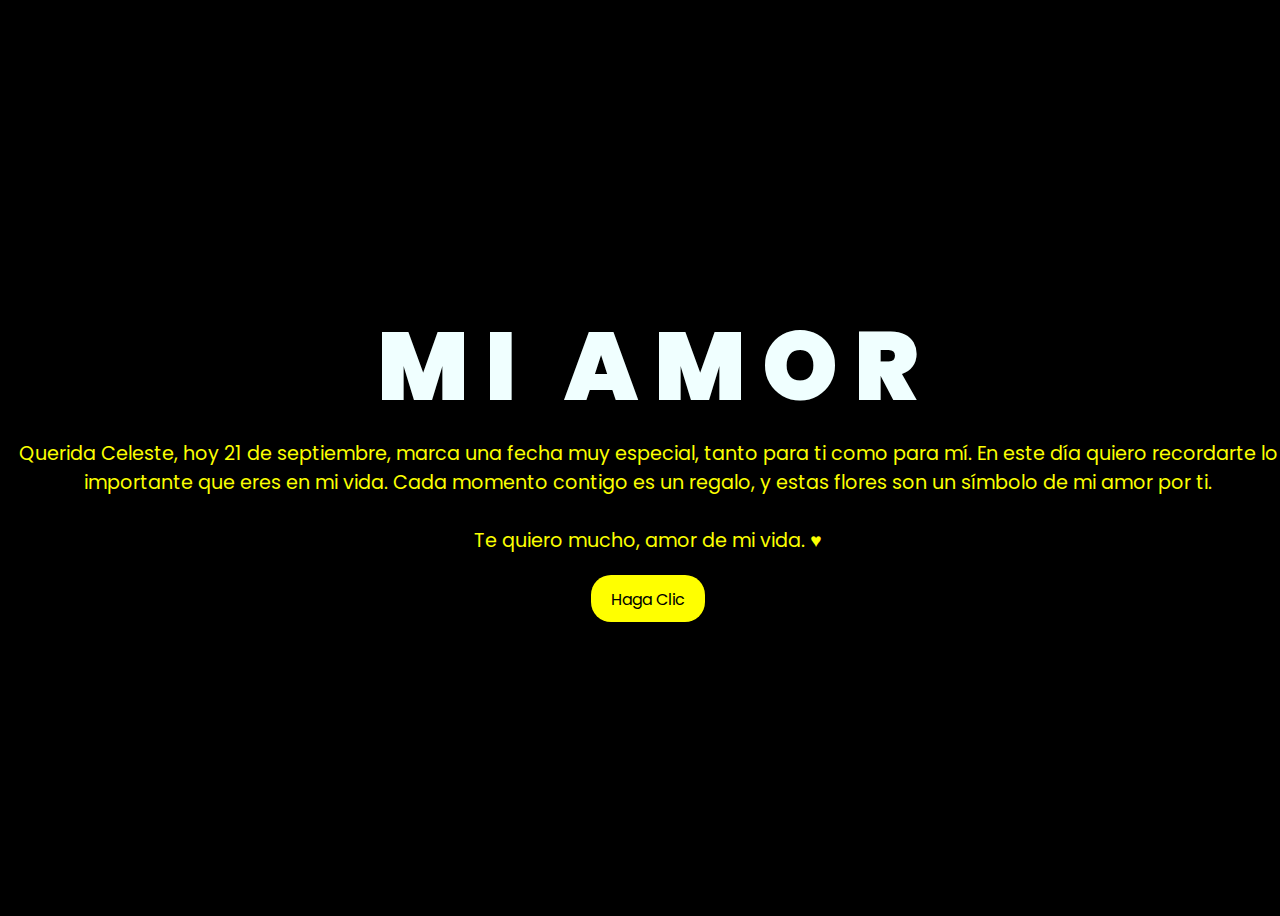
<file: index.html>
<!DOCTYPE html>
<html lang="en">
<head>
    <meta charset="UTF-8">
    <meta http-equiv="X-UA-Compatible" content="IE=edge">
    <meta name="viewport" content="width=device-width, initial-scale=1.0">
    <link rel="stylesheet" href="css/style.css">
    <link rel="icon" href="img/flowers.png" type="image/x-icon">
    <title>FLORES</title>
</head>
<body>
    <div class="greetings">

        <span>M</span>
        <span>I</span>
        &nbsp;
        <span>A</span>
        <span>M</span>
        <span>O</span>
        <span>R</span>
    </div>
    <div class="greetings">
        <span></span>
        <span></span>
        <span></span>
        <span></span>
        <span></span>
        <span></span>
    </div>
    <div class="description">
        <span>Querida Celeste, hoy 21 de septiembre, marca una fecha muy especial, tanto para ti como para mí. En este día quiero recordarte lo importante que eres en mi vida. Cada momento contigo es un regalo, y estas flores son un símbolo de mi amor por ti.
            <br>
            <br>Te quiero mucho, amor de mi vida. ♥</span>
    </div>
    <div class="button">
        <button>
            <a href="Hernandez.html">Haga Clic</a>
        </button>
        
    </div>
</body>
</html>
</file>
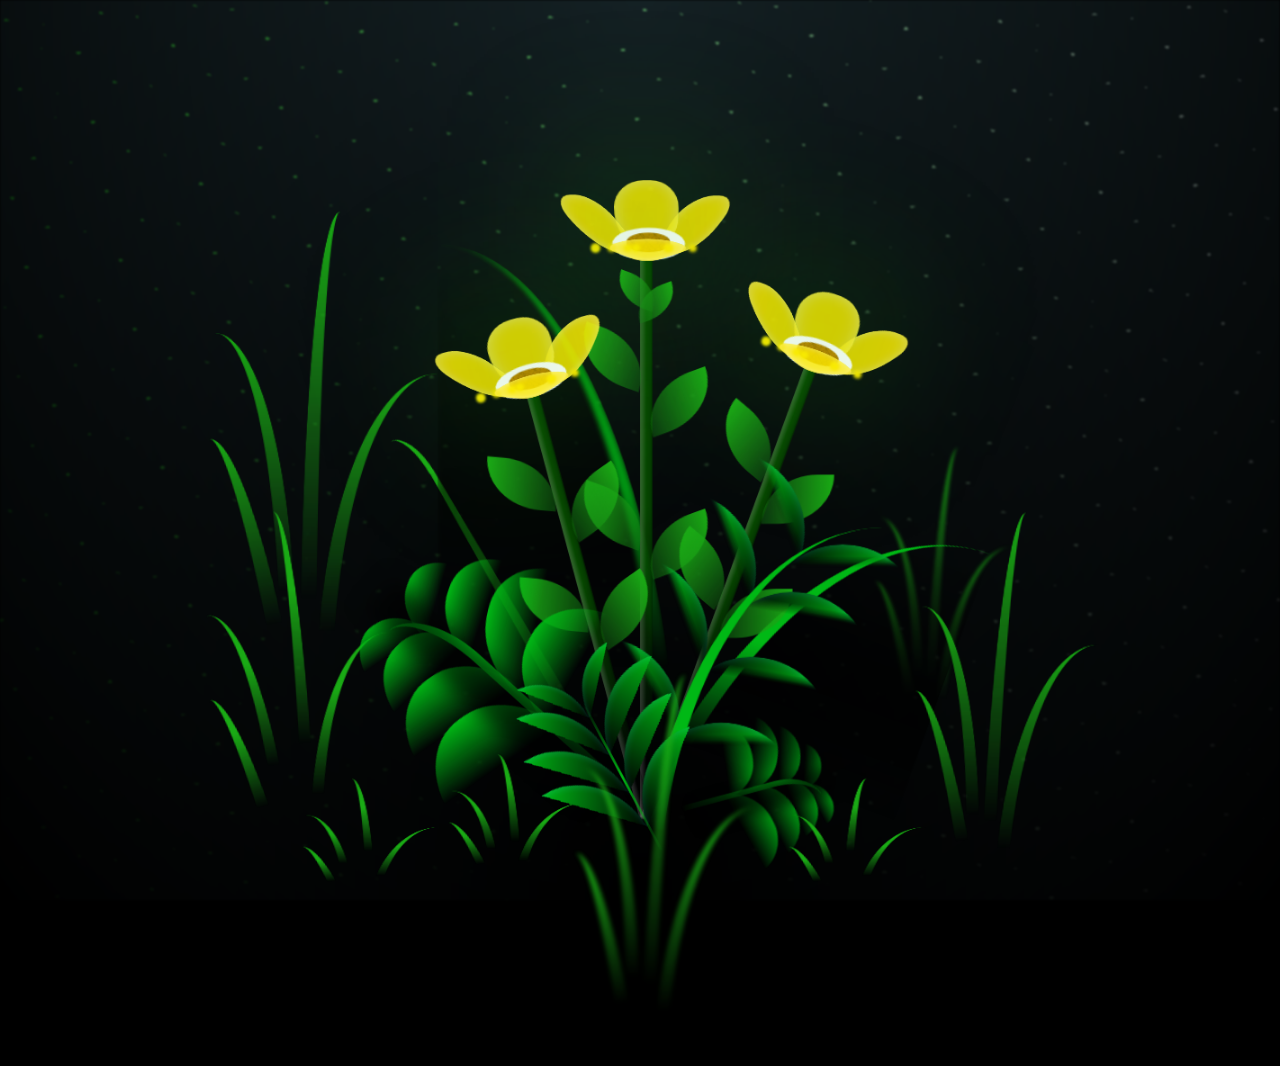
<file: Hernandez.html>
<!DOCTYPE html>
<html lang="en">
<head>
    <meta charset="UTF-8">
    <meta http-equiv="X-UA-Compatible" content="IE=edge">
    <meta name="viewport" content="width=device-width, initial-scale=1.0">
    <link rel="stylesheet" href="css/main.css">
    <link rel="icon" href="img/flowers.png" type="image/x-icon">
    <title>FLORES</title>
</head>

<body class="container">
  </div>
    <div class="night"></div>
    <div class="flowers">
      <div class="flower flower--1">
        <div class="flower__leafs flower__leafs--1">
          <div class="flower__leaf flower__leaf--1"></div>
          <div class="flower__leaf flower__leaf--2"></div>
          <div class="flower__leaf flower__leaf--3"></div>
          <div class="flower__leaf flower__leaf--4"></div>
          <div class="flower__white-circle"></div>
  
          <div class="flower__light flower__light--1"></div>
          <div class="flower__light flower__light--2"></div>
          <div class="flower__light flower__light--3"></div>
          <div class="flower__light flower__light--4"></div>
          <div class="flower__light flower__light--5"></div>
          <div class="flower__light flower__light--6"></div>
          <div class="flower__light flower__light--7"></div>
          <div class="flower__light flower__light--8"></div>
  
        </div>
        <div class="flower__line">
          <div class="flower__line__leaf flower__line__leaf--1"></div>
          <div class="flower__line__leaf flower__line__leaf--2"></div>
          <div class="flower__line__leaf flower__line__leaf--3"></div>
          <div class="flower__line__leaf flower__line__leaf--4"></div>
          <div class="flower__line__leaf flower__line__leaf--5"></div>
          <div class="flower__line__leaf flower__line__leaf--6"></div>
        </div>
      </div>
  
      <div class="flower flower--2">
        <div class="flower__leafs flower__leafs--2">
          <div class="flower__leaf flower__leaf--1"></div>
          <div class="flower__leaf flower__leaf--2"></div>
          <div class="flower__leaf flower__leaf--3"></div>
          <div class="flower__leaf flower__leaf--4"></div>
          <div class="flower__white-circle"></div>
  
          <div class="flower__light flower__light--1"></div>
          <div class="flower__light flower__light--2"></div>
          <div class="flower__light flower__light--3"></div>
          <div class="flower__light flower__light--4"></div>
          <div class="flower__light flower__light--5"></div>
          <div class="flower__light flower__light--6"></div>
          <div class="flower__light flower__light--7"></div>
          <div class="flower__light flower__light--8"></div>
  
        </div>
        <div class="flower__line">
          <div class="flower__line__leaf flower__line__leaf--1"></div>
          <div class="flower__line__leaf flower__line__leaf--2"></div>
          <div class="flower__line__leaf flower__line__leaf--3"></div>
          <div class="flower__line__leaf flower__line__leaf--4"></div>
        </div>
      </div>
  
      <div class="flower flower--3">
        <div class="flower__leafs flower__leafs--3">
          <div class="flower__leaf flower__leaf--1"></div>
          <div class="flower__leaf flower__leaf--2"></div>
          <div class="flower__leaf flower__leaf--3"></div>
          <div class="flower__leaf flower__leaf--4"></div>
          <div class="flower__white-circle"></div>
  
          <div class="flower__light flower__light--1"></div>
          <div class="flower__light flower__light--2"></div>
          <div class="flower__light flower__light--3"></div>
          <div class="flower__light flower__light--4"></div>
          <div class="flower__light flower__light--5"></div>
          <div class="flower__light flower__light--6"></div>
          <div class="flower__light flower__light--7"></div>
          <div class="flower__light flower__light--8"></div>
  
        </div>
        <div class="flower__line">
          <div class="flower__line__leaf flower__line__leaf--1"></div>
          <div class="flower__line__leaf flower__line__leaf--2"></div>
          <div class="flower__line__leaf flower__line__leaf--3"></div>
          <div class="flower__line__leaf flower__line__leaf--4"></div>
        </div>
      </div>
  
      <div class="grow-ans" style="--d:1.2s">
        <div class="flower__g-long">
          <div class="flower__g-long__top"></div>
          <div class="flower__g-long__bottom"></div>
        </div>
      </div>
  
      <div class="growing-grass">
        <div class="flower__grass flower__grass--1">
          <div class="flower__grass--top"></div>
          <div class="flower__grass--bottom"></div>
          <div class="flower__grass__leaf flower__grass__leaf--1"></div>
          <div class="flower__grass__leaf flower__grass__leaf--2"></div>
          <div class="flower__grass__leaf flower__grass__leaf--3"></div>
          <div class="flower__grass__leaf flower__grass__leaf--4"></div>
          <div class="flower__grass__leaf flower__grass__leaf--5"></div>
          <div class="flower__grass__leaf flower__grass__leaf--6"></div>
          <div class="flower__grass__leaf flower__grass__leaf--7"></div>
          <div class="flower__grass__leaf flower__grass__leaf--8"></div>
          <div class="flower__grass__overlay"></div>
        </div>
      </div>
  
      <div class="growing-grass">
        <div class="flower__grass flower__grass--2">
          <div class="flower__grass--top"></div>
          <div class="flower__grass--bottom"></div>
          <div class="flower__grass__leaf flower__grass__leaf--1"></div>
          <div class="flower__grass__leaf flower__grass__leaf--2"></div>
          <div class="flower__grass__leaf flower__grass__leaf--3"></div>
          <div class="flower__grass__leaf flower__grass__leaf--4"></div>
          <div class="flower__grass__leaf flower__grass__leaf--5"></div>
          <div class="flower__grass__leaf flower__grass__leaf--6"></div>
          <div class="flower__grass__leaf flower__grass__leaf--7"></div>
          <div class="flower__grass__leaf flower__grass__leaf--8"></div>
          <div class="flower__grass__overlay"></div>
        </div>
      </div>
  
      <div class="grow-ans" style="--d:2.4s">
        <div class="flower__g-right flower__g-right--1">
          <div class="leaf"></div>
        </div>
      </div>
  
      <div class="grow-ans" style="--d:2.8s">
        <div class="flower__g-right flower__g-right--2">
          <div class="leaf"></div>
        </div>
      </div>
  
      <div class="grow-ans" style="--d:2.8s">
        <div class="flower__g-front">
          <div class="flower__g-front__leaf-wrapper flower__g-front__leaf-wrapper--1">
            <div class="flower__g-front__leaf"></div>
          </div>
          <div class="flower__g-front__leaf-wrapper flower__g-front__leaf-wrapper--2">
            <div class="flower__g-front__leaf"></div>
          </div>
          <div class="flower__g-front__leaf-wrapper flower__g-front__leaf-wrapper--3">
            <div class="flower__g-front__leaf"></div>
          </div>
          <div class="flower__g-front__leaf-wrapper flower__g-front__leaf-wrapper--4">
            <div class="flower__g-front__leaf"></div>
          </div>
          <div class="flower__g-front__leaf-wrapper flower__g-front__leaf-wrapper--5">
            <div class="flower__g-front__leaf"></div>
          </div>
          <div class="flower__g-front__leaf-wrapper flower__g-front__leaf-wrapper--6">
            <div class="flower__g-front__leaf"></div>
          </div>
          <div class="flower__g-front__leaf-wrapper flower__g-front__leaf-wrapper--7">
            <div class="flower__g-front__leaf"></div>
          </div>
          <div class="flower__g-front__leaf-wrapper flower__g-front__leaf-wrapper--8">
            <div class="flower__g-front__leaf"></div>
          </div>
          <div class="flower__g-front__line"></div>
        </div>
      </div>
  
      <div class="grow-ans" style="--d:3.2s">
        <div class="flower__g-fr">
          <div class="leaf"></div>
          <div class="flower__g-fr__leaf flower__g-fr__leaf--1"></div>
          <div class="flower__g-fr__leaf flower__g-fr__leaf--2"></div>
          <div class="flower__g-fr__leaf flower__g-fr__leaf--3"></div>
          <div class="flower__g-fr__leaf flower__g-fr__leaf--4"></div>
          <div class="flower__g-fr__leaf flower__g-fr__leaf--5"></div>
          <div class="flower__g-fr__leaf flower__g-fr__leaf--6"></div>
          <div class="flower__g-fr__leaf flower__g-fr__leaf--7"></div>
          <div class="flower__g-fr__leaf flower__g-fr__leaf--8"></div>
        </div>
      </div>
  
      <div class="long-g long-g--0">
        <div class="grow-ans" style="--d:3s">
          <div class="leaf leaf--0"></div>
        </div>
        <div class="grow-ans" style="--d:2.2s">
          <div class="leaf leaf--1"></div>
        </div>
        <div class="grow-ans" style="--d:3.4s">
          <div class="leaf leaf--2"></div>
        </div>
        <div class="grow-ans" style="--d:3.6s">
          <div class="leaf leaf--3"></div>
        </div>
      </div>
  
      <div class="long-g long-g--1">
        <div class="grow-ans" style="--d:3.6s">
          <div class="leaf leaf--0"></div>
        </div>
        <div class="grow-ans" style="--d:3.8s">
          <div class="leaf leaf--1"></div>
        </div>
        <div class="grow-ans" style="--d:4s">
          <div class="leaf leaf--2"></div>
        </div>
        <div class="grow-ans" style="--d:4.2s">
          <div class="leaf leaf--3"></div>
        </div>
      </div>
  
      <div class="long-g long-g--2">
        <div class="grow-ans" style="--d:4s">
          <div class="leaf leaf--0"></div>
        </div>
        <div class="grow-ans" style="--d:4.2s">
          <div class="leaf leaf--1"></div>
        </div>
        <div class="grow-ans" style="--d:4.4s">
          <div class="leaf leaf--2"></div>
        </div>
        <div class="grow-ans" style="--d:4.6s">
          <div class="leaf leaf--3"></div>
        </div>
      </div>
  
      <div class="long-g long-g--3">
        <div class="grow-ans" style="--d:4s">
          <div class="leaf leaf--0"></div>
        </div>
        <div class="grow-ans" style="--d:4.2s">
          <div class="leaf leaf--1"></div>
        </div>
        <div class="grow-ans" style="--d:3s">
          <div class="leaf leaf--2"></div>
        </div>
        <div class="grow-ans" style="--d:3.6s">
          <div class="leaf leaf--3"></div>
        </div>
      </div>
  
      <div class="long-g long-g--4">
        <div class="grow-ans" style="--d:4s">
          <div class="leaf leaf--0"></div>
        </div>
        <div class="grow-ans" style="--d:4.2s">
          <div class="leaf leaf--1"></div>
        </div>
        <div class="grow-ans" style="--d:3s">
          <div class="leaf leaf--2"></div>
        </div>
        <div class="grow-ans" style="--d:3.6s">
          <div class="leaf leaf--3"></div>
        </div>
      </div>
  
      <div class="long-g long-g--5">
        <div class="grow-ans" style="--d:4s">
          <div class="leaf leaf--0"></div>
        </div>
        <div class="grow-ans" style="--d:4.2s">
          <div class="leaf leaf--1"></div>
        </div>
        <div class="grow-ans" style="--d:3s">
          <div class="leaf leaf--2"></div>
        </div>
        <div class="grow-ans" style="--d:3.6s">
          <div class="leaf leaf--3"></div>
        </div>
      </div>
  
      <div class="long-g long-g--6">
        <div class="grow-ans" style="--d:4.2s">
          <div class="leaf leaf--0"></div>
        </div>
        <div class="grow-ans" style="--d:4.4s">
          <div class="leaf leaf--1"></div>
        </div>
        <div class="grow-ans" style="--d:4.6s">
          <div class="leaf leaf--2"></div>
        </div>
        <div class="grow-ans" style="--d:4.8s">
          <div class="leaf leaf--3"></div>
        </div>
      </div>
  
      <div class="long-g long-g--7">
        <div class="grow-ans" style="--d:3s">
          <div class="leaf leaf--0"></div>
        </div>
        <div class="grow-ans" style="--d:3.2s">
          <div class="leaf leaf--1"></div>
        </div>
        <div class="grow-ans" style="--d:3.5s">
          <div class="leaf leaf--2"></div>
        </div>
        <div class="grow-ans" style="--d:3.6s">
          <div class="leaf leaf--3"></div>
        </div>
      </div>
    </div>
    <script src="main.js"></script>
  </body>
</html>
</file>
<file: css/style.css>
@import url('https://fonts.googleapis.com/css2?family=Poppins:ital,wght@0,500;1,900&display=swap');
*{
    font-family: 'Poppins',cursive;
}
body{
    color: azure;
    width: 100%;
    height: 100vh;
    display: flex;
    flex-direction: column;
    align-items: center;
    justify-content: center;
    background-color: black;
}
.greetings{
    font-size: 6rem;
    font-weight: 900;
}
.greetings > span{
    animation: glow 2.5s ease-in-out infinite;
}
@keyframes glow{
    0%, 100%{
        color: #fff;
        text-shadow: 0 0 12px #fbff00, 0 0 50px #fbff00, 0 0 100px #fbff00;
    }
    10%, 90%{
        color: #696565;
        text-shadow: none;
    }
}
.greetings > span:nth-child(2){
    animation-delay: .2s ;
}
.greetings > span:nth-child(3){
    animation-delay: .4s ;
}
.greetings > span:nth-child(4){
    animation-delay: .6s;
}
.greetings > span:nth-child(5){
    animation-delay: .8s;
}

.description{
    font-size: 1.2rem;
    margin-bottom: 20px;
    text-align: center;
}

.button a{
    text-decoration: none;
    font-size: 1rem;
    color: #111;
}

@media screen and (max-width:574px){
    .greetings{
        display: block;
        font-size: 3rem;
        font-weight: 500;
        text-align: center;
    }
    .description{
        font-size: 1rem;
    }
    
    .button a{
        font-size: .5rem;
    }
}

.description{
    color: #fbff00;
}

/* Estilo para el botón */
.button button {
    background-color: yellow; /* Fondo amarillo */
    border: none; /* Sin bordes */
    padding: 10px 20px; /* Ajusta el relleno según tu preferencia */
    font-size: 18px; /* Tamaño de fuente */
    cursor: pointer;
    position: relative; /* Necesario para el resplandor */
    border-radius: 20px; /* Esquinas redondeadas */
    transition: background-color 0.3s ease-in-out; /* Transición suave para el color de fondo */
  }
  
  /* Estilo para el enlace dentro del botón */
  .button button a {
    text-decoration: none; /* Elimina el subrayado del enlace */
    color: inherit; /* Hereda el color del texto del botón */
  }
  
  /* Efecto de resplandor al pasar el cursor sobre el botón */
  .button button:hover {
    background-color: orange; /* Cambia el color de fondo al pasar el mouse a naranja */
    box-shadow: 0 0 10px yellow, 0 0 20px yellow, 0 0 30px yellow; /* Efecto de resplandor amarillo */
  }
</file>
<file: css/main.css>
*,
*::after,
*::before {
  padding: 0;
  margin: 0;
  box-sizing: border-box;
}

:root {
  --dark-color: #000;
}

body {
  display: flex;
  align-items: flex-end;
  justify-content: center;
  min-height: 100vh;
  background-color: var(--dark-color);
  overflow: hidden;
  perspective: 1000px;
}

.night {
  position: fixed;
  left: 50%;
  top: 0;
  transform: translateX(-50%);
  width: 100%;
  height: 100%;
  filter: blur(0.1vmin);
  background-image: radial-gradient(ellipse at top, transparent 0%, var(--dark-color)), 
  radial-gradient(ellipse at bottom, var(--dark-color), rgba(145, 233, 255, 0.2)), 
  repeating-linear-gradient(220deg, rgb(0, 0, 0) 0px, rgb(0, 0, 0) 19px, transparent 19px, 
  transparent 22px), repeating-linear-gradient(189deg, rgb(0, 0, 0) 0px, rgb(0, 0, 0) 19px, 
  transparent 19px, transparent 22px), repeating-linear-gradient(148deg, rgb(0, 0, 0) 0px, 
  rgb(0, 0, 0) 19px, transparent 19px, transparent 22px), linear-gradient(90deg, rgb(21, 255, 0), 
  rgb(240, 240, 240));
}

.flowers {
  position: relative;
  transform: scale(0.9);
}

.flower {
  position: absolute;
  bottom: 10vmin;
  transform-origin: bottom center;
  z-index: 10;
  --fl-speed: 0.8s;
}
.flower--1 {
  -webkit-animation: moving-flower-1 4s linear infinite;
          animation: moving-flower-1 4s linear infinite;
}
.flower--1 .flower__line {
  height: 70vmin;
  -webkit-animation-delay: 0.3s;
          animation-delay: 0.3s;
}
.flower--1 .flower__line__leaf--1 {
  -webkit-animation: blooming-leaf-right var(--fl-speed) 1.6s backwards;
          animation: blooming-leaf-right var(--fl-speed) 1.6s backwards;
}
.flower--1 .flower__line__leaf--2 {
  -webkit-animation: blooming-leaf-right var(--fl-speed) 1.4s backwards;
          animation: blooming-leaf-right var(--fl-speed) 1.4s backwards;
}
.flower--1 .flower__line__leaf--3 {
  -webkit-animation: blooming-leaf-left var(--fl-speed) 1.2s backwards;
          animation: blooming-leaf-left var(--fl-speed) 1.2s backwards;
}
.flower--1 .flower__line__leaf--4 {
  -webkit-animation: blooming-leaf-left var(--fl-speed) 1s backwards;
          animation: blooming-leaf-left var(--fl-speed) 1s backwards;
}
.flower--1 .flower__line__leaf--5 {
  -webkit-animation: blooming-leaf-right var(--fl-speed) 1.8s backwards;
          animation: blooming-leaf-right var(--fl-speed) 1.8s backwards;
}
.flower--1 .flower__line__leaf--6 {
  -webkit-animation: blooming-leaf-left var(--fl-speed) 2s backwards;
          animation: blooming-leaf-left var(--fl-speed) 2s backwards;
}
.flower--2 {
  left: 50%;
  transform: rotate(20deg);
  -webkit-animation: moving-flower-2 4s linear infinite;
          animation: moving-flower-2 4s linear infinite;
}
.flower--2 .flower__line {
  height: 60vmin;
  -webkit-animation-delay: 0.6s;
          animation-delay: 0.6s;
}
.flower--2 .flower__line__leaf--1 {
  -webkit-animation: blooming-leaf-right var(--fl-speed) 1.9s backwards;
          animation: blooming-leaf-right var(--fl-speed) 1.9s backwards;
}
.flower--2 .flower__line__leaf--2 {
  -webkit-animation: blooming-leaf-right var(--fl-speed) 1.7s backwards;
          animation: blooming-leaf-right var(--fl-speed) 1.7s backwards;
}
.flower--2 .flower__line__leaf--3 {
  -webkit-animation: blooming-leaf-left var(--fl-speed) 1.5s backwards;
          animation: blooming-leaf-left var(--fl-speed) 1.5s backwards;
}
.flower--2 .flower__line__leaf--4 {
  -webkit-animation: blooming-leaf-left var(--fl-speed) 1.3s backwards;
          animation: blooming-leaf-left var(--fl-speed) 1.3s backwards;
}
.flower--3 {
  left: 50%;
  transform: rotate(-15deg);
  -webkit-animation: moving-flower-3 4s linear infinite;
          animation: moving-flower-3 4s linear infinite;
}
.flower--3 .flower__line {
  -webkit-animation-delay: 0.9s;
          animation-delay: 0.9s;
}
.flower--3 .flower__line__leaf--1 {
  -webkit-animation: blooming-leaf-right var(--fl-speed) 2.5s backwards;
          animation: blooming-leaf-right var(--fl-speed) 2.5s backwards;
}
.flower--3 .flower__line__leaf--2 {
  -webkit-animation: blooming-leaf-right var(--fl-speed) 2.3s backwards;
          animation: blooming-leaf-right var(--fl-speed) 2.3s backwards;
}
.flower--3 .flower__line__leaf--3 {
  -webkit-animation: blooming-leaf-left var(--fl-speed) 2.1s backwards;
          animation: blooming-leaf-left var(--fl-speed) 2.1s backwards;
}
.flower--3 .flower__line__leaf--4 {
  -webkit-animation: blooming-leaf-left var(--fl-speed) 1.9s backwards;
          animation: blooming-leaf-left var(--fl-speed) 1.9s backwards;
}
.flower__leafs {
  position: relative;
  -webkit-animation: blooming-flower 2s backwards;
          animation: blooming-flower 2s backwards;
}
.flower__leafs--1 {
  -webkit-animation-delay: 1.1s;
          animation-delay: 1.1s;
}
.flower__leafs--2 {
  -webkit-animation-delay: 1.4s;
          animation-delay: 1.4s;
}
.flower__leafs--3 {
  -webkit-animation-delay: 1.7s;
          animation-delay: 1.7s;
}
.flower__leafs::after {
  content: "";
  position: absolute;
  left: 0;
  top: 0;
  transform: translate(-50%, -100%);
  width: 8vmin;
  height: 8vmin;
  background-color: #1aaa15;
  filter: blur(10vmin);
}
.flower__leaf {
  position: absolute;
  bottom: 0;
  left: 50%;
  width: 8vmin;
  height: 11vmin;
  border-radius: 51% 49% 47% 53%/44% 45% 55% 69%;
  background-color: #1aaa15;
  background-image: linear-gradient(to top, #fce700, #fce700);
  transform-origin: bottom center;
  opacity: 0.9;
  box-shadow: inset 0 0 2vmin rgba(255, 255, 255, 0.5);
}
.flower__leaf--1 {
  transform: translate(-10%, 1%) rotateY(40deg) rotateX(-50deg);
}
.flower__leaf--2 {
  transform: translate(-50%, -4%) rotateX(40deg);
}
.flower__leaf--3 {
  transform: translate(-90%, 0%) rotateY(45deg) rotateX(50deg);
}
.flower__leaf--4 {
  width: 8vmin;
  height: 8vmin;
  transform-origin: bottom left;
  border-radius: 4vmin 10vmin 4vmin 4vmin;
  transform: translate(0%, 18%) rotateX(70deg) rotate(-43deg);
  background-image: linear-gradient(to top, #fce700, #fce700);
  z-index: 1;
  opacity: 0.8;
}
.flower__white-circle {
  position: absolute;
  left: -3.5vmin;
  top: -3vmin;
  width: 9vmin;
  height: 4vmin;
  border-radius: 50%;
  background-color: #ffffff;
}
.flower__white-circle::after {
  content: "";
  position: absolute;
  left: 50%;
  top: 45%;
  transform: translate(-50%, -50%);
  width: 60%;
  height: 60%;
  border-radius: inherit;
  background-image: repeating-linear-gradient(135deg, rgba(0, 0, 0, 0.03) 0px, 
  rgba(0, 0, 0, 0.03) 1px, transparent 1px, transparent 12px), repeating-linear-gradient(45deg, 
  rgba(0, 0, 0, 0.03) 0px, rgba(0, 0, 0, 0.03) 1px, transparent 1px, transparent 12px), 
  repeating-linear-gradient(67.5deg, rgba(0, 0, 0, 0.03) 0px, rgba(0, 0, 0, 0.03) 1px, 
  transparent 1px, transparent 12px), repeating-linear-gradient(135deg, rgba(0, 0, 0, 0.03) 0px, 
  rgba(0, 0, 0, 0.03) 1px, transparent 1px, transparent 12px), repeating-linear-gradient(45deg, 
  rgba(0, 0, 0, 0.03) 0px, rgba(0, 0, 0, 0.03) 1px, transparent 1px, transparent 12px), 
  repeating-linear-gradient(112.5deg, rgba(0, 0, 0, 0.03) 0px, rgba(0, 0, 0, 0.03) 1px, 
  transparent 1px, transparent 12px), repeating-linear-gradient(112.5deg, rgba(0, 0, 0, 0.03) 0px, 
  rgba(0, 0, 0, 0.03) 1px, transparent 1px, transparent 12px), repeating-linear-gradient(45deg, 
  rgba(0, 0, 0, 0.03) 0px, rgba(0, 0, 0, 0.03) 1px, transparent 1px, transparent 12px), 
  repeating-linear-gradient(22.5deg, rgba(0, 0, 0, 0.03) 0px, rgba(0, 0, 0, 0.03) 1px, 
  transparent 1px, transparent 12px), repeating-linear-gradient(45deg, rgba(0, 0, 0, 0.03) 0px, 
  rgba(0, 0, 0, 0.03) 1px, transparent 1px, transparent 12px), repeating-linear-gradient(22.5deg, 
  rgba(0, 0, 0, 0.03) 0px, rgba(0, 0, 0, 0.03) 1px, transparent 1px, transparent 12px), 
  repeating-linear-gradient(135deg, rgba(0, 0, 0, 0.03) 0px, rgba(0, 0, 0, 0.03) 1px, 
  transparent 1px, transparent 12px), repeating-linear-gradient(157.5deg, rgba(0, 0, 0, 0.03) 0px, 
  rgba(0, 0, 0, 0.03) 1px, transparent 1px, transparent 12px), repeating-linear-gradient(67.5deg, 
  rgba(0, 0, 0, 0.03) 0px, rgba(0, 0, 0, 0.03) 1px, transparent 1px, transparent 12px), 
  repeating-linear-gradient(67.5deg, rgba(0, 0, 0, 0.03) 0px, rgba(0, 0, 0, 0.03) 1px, 
  transparent 1px, transparent 12px), linear-gradient(90deg, rgb(190, 133, 0), rgb(190, 133, 0));
}
.flower__line {
  height: 55vmin;
  width: 1.5vmin;
  background-image: linear-gradient(to left, rgba(0, 0, 0, 0.2), transparent, 
  rgba(255, 255, 255, 0.2)), linear-gradient(to top, transparent 10%, #064600, #064600);
  box-shadow: inset 0 0 2px rgba(0, 0, 0, 0.5);
  -webkit-animation: grow-flower-tree 4s backwards;
          animation: grow-flower-tree 4s backwards;
}
.flower__line__leaf {
  --w: 7vmin;
  --h: calc(var(--w) + 2vmin);
  position: absolute;
  top: 20%;
  left: 90%;
  width: var(--w);
  height: var(--h);
  border-top-right-radius: var(--h);
  border-bottom-left-radius: var(--h);
  background-image: linear-gradient(to top, rgba(20, 122, 20, 0.4), #1aaa15);
}
.flower__line__leaf--1 {
  transform: rotate(70deg) rotateY(30deg);
}
.flower__line__leaf--2 {
  top: 45%;
  transform: rotate(70deg) rotateY(30deg);
}
.flower__line__leaf--3, .flower__line__leaf--4, .flower__line__leaf--6 {
  border-top-right-radius: 0;
  border-bottom-left-radius: 0;
  border-top-left-radius: var(--h);
  border-bottom-right-radius: var(--h);
  left: -460%;
  top: 12%;
  transform: rotate(-70deg) rotateY(30deg);
}
.flower__line__leaf--4 {
  top: 40%;
}
.flower__line__leaf--5 {
  top: 0;
  transform-origin: left;
  transform: rotate(70deg) rotateY(30deg) scale(0.6);
}
.flower__line__leaf--6 {
  top: -2%;
  left: -450%;
  transform-origin: right;
  transform: rotate(-70deg) rotateY(30deg) scale(0.6);
}
.flower__light {
  position: absolute;
  bottom: 0vmin;
  width: 1vmin;
  height: 1vmin;
  background-color: rgb(255, 251, 0);
  border-radius: 50%;
  filter: blur(0.2vmin);
  -webkit-animation: light-ans 4s linear infinite backwards;
          animation: light-ans 4s linear infinite backwards;
}
.flower__light:nth-child(odd) {
  background-color: #fce700;
}
.flower__light--1 {
  left: -2vmin;
  -webkit-animation-delay: 1s;
          animation-delay: 1s;
}
.flower__light--2 {
  left: 3vmin;
  -webkit-animation-delay: 0.5s;
          animation-delay: 0.5s;
}
.flower__light--3 {
  left: -6vmin;
  -webkit-animation-delay: 0.3s;
          animation-delay: 0.3s;
}
.flower__light--4 {
  left: 6vmin;
  -webkit-animation-delay: 0.9s;
          animation-delay: 0.9s;
}
.flower__light--5 {
  left: -1vmin;
  -webkit-animation-delay: 1.5s;
          animation-delay: 1.5s;
}
.flower__light--6 {
  left: -4vmin;
  -webkit-animation-delay: 3s;
          animation-delay: 3s;
}
.flower__light--7 {
  left: 3vmin;
  -webkit-animation-delay: 2s;
          animation-delay: 2s;
}
.flower__light--8 {
  left: -6vmin;
  -webkit-animation-delay: 3.5s;
          animation-delay: 3.5s;
}
.flower__grass {
  --c: #00b815;
  --line-w: 1.5vmin;
  position: absolute;
  bottom: 12vmin;
  left: -7vmin;
  display: flex;
  flex-direction: column;
  align-items: flex-end;
  z-index: 20;
  transform-origin: bottom center;
  transform: rotate(-48deg) rotateY(40deg);
}
.flower__grass--1 {
  -webkit-animation: moving-grass 2s linear infinite;
          animation: moving-grass 2s linear infinite;
}
.flower__grass--2 {
  left: 2vmin;
  bottom: 10vmin;
  transform: scale(0.5) rotate(75deg) rotateX(10deg) rotateY(-200deg);
  opacity: 0.8;
  z-index: 0;
  -webkit-animation: moving-grass--2 1.5s linear infinite;
          animation: moving-grass--2 1.5s linear infinite;
}
.flower__grass--top {
  width: 7vmin;
  height: 10vmin;
  border-top-right-radius: 100%;
  border-right: var(--line-w) solid var(--c);
  transform-origin: bottom center;
  transform: rotate(-2deg);
}
.flower__grass--bottom {
  margin-top: -2px;
  width: var(--line-w);
  height: 25vmin;
  background-image: linear-gradient(to top, transparent, var(--c));
}
.flower__grass__leaf {
  --size: 10vmin;
  position: absolute;
  width: calc(var(--size) * 2.1);
  height: var(--size);
  border-top-left-radius: var(--size);
  border-top-right-radius: var(--size);
  background-image: linear-gradient(to top, transparent, transparent 30%, var(--c));
  z-index: 100;
}
.flower__grass__leaf--1 {
  top: -6%;
  left: 30%;
  --size: 6vmin;
  transform: rotate(-20deg);
  -webkit-animation: growing-grass-ans--1 2s 2.6s backwards;
          animation: growing-grass-ans--1 2s 2.6s backwards;
}
@-webkit-keyframes growing-grass-ans--1 {
  0% {
    transform-origin: bottom left;
    transform: rotate(-20deg) scale(0);
  }
}
@keyframes growing-grass-ans--1 {
  0% {
    transform-origin: bottom left;
    transform: rotate(-20deg) scale(0);
  }
}
.flower__grass__leaf--2 {
  top: -5%;
  left: -110%;
  --size: 6vmin;
  transform: rotate(10deg);
  -webkit-animation: growing-grass-ans--2 2s 2.4s linear backwards;
          animation: growing-grass-ans--2 2s 2.4s linear backwards;
}
@-webkit-keyframes growing-grass-ans--2 {
  0% {
    transform-origin: bottom right;
    transform: rotate(10deg) scale(0);
  }
}
@keyframes growing-grass-ans--2 {
  0% {
    transform-origin: bottom right;
    transform: rotate(10deg) scale(0);
  }
}
.flower__grass__leaf--3 {
  top: 5%;
  left: 60%;
  --size: 8vmin;
  transform: rotate(-18deg) rotateX(-20deg);
  -webkit-animation: growing-grass-ans--3 2s 2.2s linear backwards;
          animation: growing-grass-ans--3 2s 2.2s linear backwards;
}
@-webkit-keyframes growing-grass-ans--3 {
  0% {
    transform-origin: bottom left;
    transform: rotate(-18deg) rotateX(-20deg) scale(0);
  }
}
@keyframes growing-grass-ans--3 {
  0% {
    transform-origin: bottom left;
    transform: rotate(-18deg) rotateX(-20deg) scale(0);
  }
}
.flower__grass__leaf--4 {
  top: 6%;
  left: -135%;
  --size: 8vmin;
  transform: rotate(2deg);
  -webkit-animation: growing-grass-ans--4 2s 2s linear backwards;
          animation: growing-grass-ans--4 2s 2s linear backwards;
}
@-webkit-keyframes growing-grass-ans--4 {
  0% {
    transform-origin: bottom right;
    transform: rotate(2deg) scale(0);
  }
}
@keyframes growing-grass-ans--4 {
  0% {
    transform-origin: bottom right;
    transform: rotate(2deg) scale(0);
  }
}
.flower__grass__leaf--5 {
  top: 20%;
  left: 60%;
  --size: 10vmin;
  transform: rotate(-24deg) rotateX(-20deg);
  -webkit-animation: growing-grass-ans--5 2s 1.8s linear backwards;
          animation: growing-grass-ans--5 2s 1.8s linear backwards;
}
@-webkit-keyframes growing-grass-ans--5 {
  0% {
    transform-origin: bottom left;
    transform: rotate(-24deg) rotateX(-20deg) scale(0);
  }
}
@keyframes growing-grass-ans--5 {
  0% {
    transform-origin: bottom left;
    transform: rotate(-24deg) rotateX(-20deg) scale(0);
  }
}
.flower__grass__leaf--6 {
  top: 22%;
  left: -180%;
  --size: 10vmin;
  transform: rotate(10deg);
  -webkit-animation: growing-grass-ans--6 2s 1.6s linear backwards;
          animation: growing-grass-ans--6 2s 1.6s linear backwards;
}
@-webkit-keyframes growing-grass-ans--6 {
  0% {
    transform-origin: bottom right;
    transform: rotate(10deg) scale(0);
  }
}
@keyframes growing-grass-ans--6 {
  0% {
    transform-origin: bottom right;
    transform: rotate(10deg) scale(0);
  }
}
.flower__grass__leaf--7 {
  top: 39%;
  left: 70%;
  --size: 10vmin;
  transform: rotate(-10deg);
  -webkit-animation: growing-grass-ans--7 2s 1.4s linear backwards;
          animation: growing-grass-ans--7 2s 1.4s linear backwards;
}
@-webkit-keyframes growing-grass-ans--7 {
  0% {
    transform-origin: bottom left;
    transform: rotate(-10deg) scale(0);
  }
}
@keyframes growing-grass-ans--7 {
  0% {
    transform-origin: bottom left;
    transform: rotate(-10deg) scale(0);
  }
}
.flower__grass__leaf--8 {
  top: 40%;
  left: -215%;
  --size: 11vmin;
  transform: rotate(10deg);
  -webkit-animation: growing-grass-ans--8 2s 1.2s linear backwards;
          animation: growing-grass-ans--8 2s 1.2s linear backwards;
}
@-webkit-keyframes growing-grass-ans--8 {
  0% {
    transform-origin: bottom right;
    transform: rotate(10deg) scale(0);
  }
}
@keyframes growing-grass-ans--8 {
  0% {
    transform-origin: bottom right;
    transform: rotate(10deg) scale(0);
  }
}
.flower__grass__overlay {
  position: absolute;
  top: -10%;
  right: 0%;
  width: 100%;
  height: 100%;
  background-color: rgba(0, 0, 0, 0.6);
  filter: blur(1.5vmin);
  z-index: 100;
}
.flower__g-long {
  --w: 2vmin;
  --h: 6vmin;
  --c: #1aaa15;
  position: absolute;
  bottom: 10vmin;
  left: -3vmin;
  transform-origin: bottom center;
  transform: rotate(-30deg) rotateY(-20deg);
  display: flex;
  flex-direction: column;
  align-items: flex-end;
  -webkit-animation: flower-g-long-ans 3s linear infinite;
          animation: flower-g-long-ans 3s linear infinite;
}
@-webkit-keyframes flower-g-long-ans {
  0%, 100% {
    transform: rotate(-30deg) rotateY(-20deg);
  }
  50% {
    transform: rotate(-32deg) rotateY(-20deg);
  }
}
@keyframes flower-g-long-ans {
  0%, 100% {
    transform: rotate(-30deg) rotateY(-20deg);
  }
  50% {
    transform: rotate(-32deg) rotateY(-20deg);
  }
}
.flower__g-long__top {
  top: calc(var(--h) * -1);
  width: calc(var(--w) + 1vmin);
  height: var(--h);
  border-top-right-radius: 100%;
  border-right: 0.7vmin solid var(--c);
  transform: translate(-0.7vmin, 1vmin);
}
.flower__g-long__bottom {
  width: var(--w);
  height: 50vmin;
  transform-origin: bottom center;
  background-image: linear-gradient(to top, transparent 30%, var(--c));
  box-shadow: inset 0 0 2px rgba(0, 0, 0, 0.5);
  -webkit-clip-path: polygon(35% 0, 65% 1%, 100% 100%, 0% 100%);
          clip-path: polygon(35% 0, 65% 1%, 100% 100%, 0% 100%);
}
.flower__g-right {
  position: absolute;
  bottom: 6vmin;
  left: -2vmin;
  transform-origin: bottom left;
  transform: rotate(20deg);
}
.flower__g-right .leaf {
  width: 30vmin;
  height: 50vmin;
  border-top-left-radius: 100%;
  border-left: 2vmin solid #00b815;
  background-image: linear-gradient(to bottom, transparent, var(--dark-color) 60%);
  -webkit-mask-image: linear-gradient(to top, transparent 30%, #00b815 60%);
}
.flower__g-right--1 {
  -webkit-animation: flower-g-right-ans 2.5s linear infinite;
          animation: flower-g-right-ans 2.5s linear infinite;
}
.flower__g-right--2 {
  left: 5vmin;
  transform: rotateY(-180deg);
  -webkit-animation: flower-g-right-ans--2 3s linear infinite;
          animation: flower-g-right-ans--2 3s linear infinite;
}
.flower__g-right--2 .leaf {
  height: 75vmin;
  filter: blur(0.3vmin);
  opacity: 0.8;
}
@-webkit-keyframes flower-g-right-ans {
  0%, 100% {
    transform: rotate(20deg);
  }
  50% {
    transform: rotate(24deg) rotateX(-20deg);
  }
}
@keyframes flower-g-right-ans {
  0%, 100% {
    transform: rotate(20deg);
  }
  50% {
    transform: rotate(24deg) rotateX(-20deg);
  }
}
@-webkit-keyframes flower-g-right-ans--2 {
  0%, 100% {
    transform: rotateY(-180deg) rotate(0deg) rotateX(-20deg);
  }
  50% {
    transform: rotateY(-180deg) rotate(6deg) rotateX(-20deg);
  }
}
@keyframes flower-g-right-ans--2 {
  0%, 100% {
    transform: rotateY(-180deg) rotate(0deg) rotateX(-20deg);
  }
  50% {
    transform: rotateY(-180deg) rotate(6deg) rotateX(-20deg);
  }
}
.flower__g-front {
  position: absolute;
  bottom: 6vmin;
  left: 2.5vmin;
  z-index: 100;
  transform-origin: bottom center;
  transform: rotate(-28deg) rotateY(30deg) scale(1.04);
  -webkit-animation: flower__g-front-ans 2s linear infinite;
          animation: flower__g-front-ans 2s linear infinite;
}
@-webkit-keyframes flower__g-front-ans {
  0%, 100% {
    transform: rotate(-28deg) rotateY(30deg) scale(1.04);
  }
  50% {
    transform: rotate(-35deg) rotateY(40deg) scale(1.04);
  }
}
@keyframes flower__g-front-ans {
  0%, 100% {
    transform: rotate(-28deg) rotateY(30deg) scale(1.04);
  }
  50% {
    transform: rotate(-35deg) rotateY(40deg) scale(1.04);
  }
}
.flower__g-front__line {
  width: 0.3vmin;
  height: 20vmin;
  background-image: linear-gradient(to top, transparent, #00b815, transparent 100%);
  position: relative;
}
.flower__g-front__leaf-wrapper {
  position: absolute;
  top: 0;
  left: 0;
  transform-origin: bottom left;
  transform: rotate(10deg);
}
.flower__g-front__leaf-wrapper:nth-child(even) {
  left: 0vmin;
  transform: rotateY(-180deg) rotate(5deg);
  -webkit-animation: flower__g-front__leaf-left-ans 1s ease-in backwards;
          animation: flower__g-front__leaf-left-ans 1s ease-in backwards;
}
.flower__g-front__leaf-wrapper:nth-child(odd) {
  -webkit-animation: flower__g-front__leaf-ans 1s ease-in backwards;
          animation: flower__g-front__leaf-ans 1s ease-in backwards;
}
.flower__g-front__leaf-wrapper--1 {
  top: -8vmin;
  transform: scale(0.7);
  -webkit-animation: flower__g-front__leaf-ans 1s 5.5s ease-in backwards !important;
          animation: flower__g-front__leaf-ans 1s 5.5s ease-in backwards !important;
}
.flower__g-front__leaf-wrapper--2 {
  top: -8vmin;
  transform: rotateY(-180deg) scale(0.7) !important;
  -webkit-animation: flower__g-front__leaf-left-ans-2 1s 4.6s ease-in backwards !important;
          animation: flower__g-front__leaf-left-ans-2 1s 4.6s ease-in backwards !important;
}
.flower__g-front__leaf-wrapper--3 {
  top: -3vmin;
  -webkit-animation: flower__g-front__leaf-ans 1s 4.6s ease-in backwards;
          animation: flower__g-front__leaf-ans 1s 4.6s ease-in backwards;
}
.flower__g-front__leaf-wrapper--4 {
  top: -3vmin;
  transform: rotateY(-180deg) scale(0.9) !important;
  -webkit-animation: flower__g-front__leaf-left-ans-2 1s 4.6s ease-in backwards !important;
          animation: flower__g-front__leaf-left-ans-2 1s 4.6s ease-in backwards !important;
}
@-webkit-keyframes flower__g-front__leaf-left-ans-2 {
  0% {
    transform: rotateY(-180deg) scale(0);
  }
}
@keyframes flower__g-front__leaf-left-ans-2 {
  0% {
    transform: rotateY(-180deg) scale(0);
  }
}
.flower__g-front__leaf-wrapper--5, .flower__g-front__leaf-wrapper--6 {
  top: 2vmin;
}
.flower__g-front__leaf-wrapper--7, .flower__g-front__leaf-wrapper--8 {
  top: 6.5vmin;
}
.flower__g-front__leaf-wrapper--2 {
  -webkit-animation-delay: 5.2s !important;
          animation-delay: 5.2s !important;
}
.flower__g-front__leaf-wrapper--3 {
  -webkit-animation-delay: 4.9s !important;
          animation-delay: 4.9s !important;
}
.flower__g-front__leaf-wrapper--5 {
  -webkit-animation-delay: 4.3s !important;
          animation-delay: 4.3s !important;
}
.flower__g-front__leaf-wrapper--6 {
  -webkit-animation-delay: 4.1s !important;
          animation-delay: 4.1s !important;
}
.flower__g-front__leaf-wrapper--7 {
  -webkit-animation-delay: 3.8s !important;
          animation-delay: 3.8s !important;
}
.flower__g-front__leaf-wrapper--8 {
  -webkit-animation-delay: 3.5s !important;
          animation-delay: 3.5s !important;
}
@-webkit-keyframes flower__g-front__leaf-ans {
  0% {
    transform: rotate(10deg) scale(0);
  }
}
@keyframes flower__g-front__leaf-ans {
  0% {
    transform: rotate(10deg) scale(0);
  }
}
@-webkit-keyframes flower__g-front__leaf-left-ans {
  0% {
    transform: rotateY(-180deg) rotate(5deg) scale(0);
  }
}
@keyframes flower__g-front__leaf-left-ans {
  0% {
    transform: rotateY(-180deg) rotate(5deg) scale(0);
  }
}
.flower__g-front__leaf {
  width: 10vmin;
  height: 10vmin;
  border-radius: 100% 0% 0% 100%/100% 100% 0% 0%;
  box-shadow: inset 0 2px 1vmin hsla(184deg, 97%, 58%, 0.2);
  background-image: linear-gradient(to bottom left, transparent, var(--dark-color)), 
  linear-gradient(to bottom right, #00b815 50%, transparent 50%, transparent);
  -webkit-mask-image: linear-gradient(to bottom right, #00b815 50%, transparent 50%, transparent);
  mask-image: linear-gradient(to bottom right, #00b815 50%, transparent 50%, transparent);
}
.flower__g-fr {
  position: absolute;
  bottom: -4vmin;
  left: vmin;
  transform-origin: bottom left;
  z-index: 10;
  -webkit-animation: flower__g-fr-ans 2s linear infinite;
          animation: flower__g-fr-ans 2s linear infinite;
}
@-webkit-keyframes flower__g-fr-ans {
  0%, 100% {
    transform: rotate(2deg);
  }
  50% {
    transform: rotate(4deg);
  }
}
@keyframes flower__g-fr-ans {
  0%, 100% {
    transform: rotate(2deg);
  }
  50% {
    transform: rotate(4deg);
  }
}
.flower__g-fr .leaf {
  width: 30vmin;
  height: 50vmin;
  border-top-left-radius: 100%;
  border-left: 2vmin solid #00b815;
  -webkit-mask-image: linear-gradient(to top, transparent 25%, #00b815 50%);
  position: relative;
  z-index: 1;
}
.flower__g-fr__leaf {
  position: absolute;
  top: 0;
  left: 0;
  width: 10vmin;
  height: 10vmin;
  border-radius: 100% 0% 0% 100%/100% 100% 0% 0%;
  box-shadow: inset 0 2px 1vmin hsla(184deg, 97%, 58%, 0.2);
  background-image: linear-gradient(to bottom left, transparent, var(--dark-color) 98%), 
  linear-gradient(to bottom right, #00b815 45%, transparent 50%, transparent);
  -webkit-mask-image: linear-gradient(135deg, #00b815 40%, transparent 50%, transparent);
}
.flower__g-fr__leaf--1 {
  left: 20vmin;
  transform: rotate(45deg);
  -webkit-animation: flower__g-fr-leaft-ans-1 0.5s 5.2s linear backwards;
          animation: flower__g-fr-leaft-ans-1 0.5s 5.2s linear backwards;
}
@-webkit-keyframes flower__g-fr-leaft-ans-1 {
  0% {
    transform-origin: left;
    transform: rotate(45deg) scale(0);
  }
}
@keyframes flower__g-fr-leaft-ans-1 {
  0% {
    transform-origin: left;
    transform: rotate(45deg) scale(0);
  }
}
.flower__g-fr__leaf--2 {
  left: 12vmin;
  top: -7vmin;
  transform: rotate(25deg) rotateY(-180deg);
  -webkit-animation: flower__g-fr-leaft-ans-6 0.5s 5s linear backwards;
          animation: flower__g-fr-leaft-ans-6 0.5s 5s linear backwards;
}
.flower__g-fr__leaf--3 {
  left: 15vmin;
  top: 6vmin;
  transform: rotate(55deg);
  -webkit-animation: flower__g-fr-leaft-ans-5 0.5s 4.8s linear backwards;
          animation: flower__g-fr-leaft-ans-5 0.5s 4.8s linear backwards;
}
.flower__g-fr__leaf--4 {
  left: 6vmin;
  top: -2vmin;
  transform: rotate(25deg) rotateY(-180deg);
  -webkit-animation: flower__g-fr-leaft-ans-6 0.5s 4.6s linear backwards;
          animation: flower__g-fr-leaft-ans-6 0.5s 4.6s linear backwards;
}
.flower__g-fr__leaf--5 {
  left: 10vmin;
  top: 14vmin;
  transform: rotate(55deg);
  -webkit-animation: flower__g-fr-leaft-ans-5 0.5s 4.4s linear backwards;
          animation: flower__g-fr-leaft-ans-5 0.5s 4.4s linear backwards;
}
@-webkit-keyframes flower__g-fr-leaft-ans-5 {
  0% {
    transform-origin: left;
    transform: rotate(55deg) scale(0);
  }
}
@keyframes flower__g-fr-leaft-ans-5 {
  0% {
    transform-origin: left;
    transform: rotate(55deg) scale(0);
  }
}
.flower__g-fr__leaf--6 {
  left: 0vmin;
  top: 6vmin;
  transform: rotate(25deg) rotateY(-180deg);
  -webkit-animation: flower__g-fr-leaft-ans-6 0.5s 4.2s linear backwards;
          animation: flower__g-fr-leaft-ans-6 0.5s 4.2s linear backwards;
}
@-webkit-keyframes flower__g-fr-leaft-ans-6 {
  0% {
    transform-origin: right;
    transform: rotate(25deg) rotateY(-180deg) scale(0);
  }
}
@keyframes flower__g-fr-leaft-ans-6 {
  0% {
    transform-origin: right;
    transform: rotate(25deg) rotateY(-180deg) scale(0);
  }
}
.flower__g-fr__leaf--7 {
  left: 5vmin;
  top: 22vmin;
  transform: rotate(45deg);
  -webkit-animation: flower__g-fr-leaft-ans-7 0.5s 4s linear backwards;
          animation: flower__g-fr-leaft-ans-7 0.5s 4s linear backwards;
}
@-webkit-keyframes flower__g-fr-leaft-ans-7 {
  0% {
    transform-origin: left;
    transform: rotate(45deg) scale(0);
  }
}
@keyframes flower__g-fr-leaft-ans-7 {
  0% {
    transform-origin: left;
    transform: rotate(45deg) scale(0);
  }
}
.flower__g-fr__leaf--8 {
  left: -4vmin;
  top: 15vmin;
  transform: rotate(15deg) rotateY(-180deg);
  -webkit-animation: flower__g-fr-leaft-ans-8 0.5s 3.8s linear backwards;
          animation: flower__g-fr-leaft-ans-8 0.5s 3.8s linear backwards;
}
@-webkit-keyframes flower__g-fr-leaft-ans-8 {
  0% {
    transform-origin: right;
    transform: rotate(15deg) rotateY(-180deg) scale(0);
  }
}
@keyframes flower__g-fr-leaft-ans-8 {
  0% {
    transform-origin: right;
    transform: rotate(15deg) rotateY(-180deg) scale(0);
  }
}

.long-g {
  position: absolute;
  bottom: 25vmin;
  left: -42vmin;
  transform-origin: bottom left;
}
.long-g--1 {
  bottom: 0vmin;
  transform: scale(0.8) rotate(-5deg);
}
.long-g--1 .leaf {
  -webkit-mask-image: linear-gradient(to top, transparent 40%, #00b815 80%) !important;
}
.long-g--1 .leaf--1 {
  --w: 5vmin;
  --h: 60vmin;
  left: -2vmin;
  transform: rotate(3deg) rotateY(-180deg);
}
.long-g--2, .long-g--3 {
  bottom: -3vmin;
  left: -35vmin;
  transform-origin: center;
  transform: scale(0.6) rotateX(60deg);
}
.long-g--2 .leaf, .long-g--3 .leaf {
  -webkit-mask-image: linear-gradient(to top, transparent 50%, #00b815 80%) !important;
}
.long-g--2 .leaf--1, .long-g--3 .leaf--1 {
  left: -1vmin;
  transform: rotateY(-180deg);
}
.long-g--3 {
  left: -17vmin;
  bottom: 0vmin;
}
.long-g--3 .leaf {
  -webkit-mask-image: linear-gradient(to top, transparent 40%, #00b815 80%) !important;
}
.long-g--4 {
  left: 25vmin;
  bottom: -3vmin;
  transform-origin: center;
  transform: scale(0.6) rotateX(60deg);
}
.long-g--4 .leaf {
  -webkit-mask-image: linear-gradient(to top, transparent 50%, #00b815 80%) !important;
}
.long-g--5 {
  left: 42vmin;
  bottom: 0vmin;
  transform: scale(0.8) rotate(2deg);
}
.long-g--6 {
  left: 0vmin;
  bottom: -20vmin;
  z-index: 100;
  filter: blur(0.3vmin);
  transform: scale(0.8) rotate(2deg);
}
.long-g--7 {
  left: 35vmin;
  bottom: 20vmin;
  z-index: -1;
  filter: blur(0.3vmin);
  transform: scale(0.6) rotate(2deg);
  opacity: 0.7;
}
.long-g .leaf {
  --w: 15vmin;
  --h: 40vmin;
  --c: #1aaa15;
  position: absolute;
  bottom: 0;
  width: var(--w);
  height: var(--h);
  border-top-left-radius: 100%;
  border-left: 2vmin solid var(--c);
  -webkit-mask-image: linear-gradient(to top, transparent 20%, var(--dark-color));
  transform-origin: bottom center;
}
.long-g .leaf--0 {
  left: 2vmin;
  -webkit-animation: leaf-ans-1 4s linear infinite;
          animation: leaf-ans-1 4s linear infinite;
}
.long-g .leaf--1 {
  --w: 5vmin;
  --h: 60vmin;
  -webkit-animation: leaf-ans-1 4s linear infinite;
          animation: leaf-ans-1 4s linear infinite;
}
.long-g .leaf--2 {
  --w: 10vmin;
  --h: 40vmin;
  left: -0.5vmin;
  bottom: 5vmin;
  transform-origin: bottom left;
  transform: rotateY(-180deg);
  -webkit-animation: leaf-ans-2 3s linear infinite;
          animation: leaf-ans-2 3s linear infinite;
}
.long-g .leaf--3 {
  --w: 5vmin;
  --h: 30vmin;
  left: -1vmin;
  bottom: 3.2vmin;
  transform-origin: bottom left;
  transform: rotate(-10deg) rotateY(-180deg);
  -webkit-animation: leaf-ans-3 3s linear infinite;
          animation: leaf-ans-3 3s linear infinite;
}

@-webkit-keyframes leaf-ans-1 {
  0%, 100% {
    transform: rotate(-5deg) scale(1);
  }
  50% {
    transform: rotate(5deg) scale(1.1);
  }
}

@keyframes leaf-ans-1 {
  0%, 100% {
    transform: rotate(-5deg) scale(1);
  }
  50% {
    transform: rotate(5deg) scale(1.1);
  }
}
@-webkit-keyframes leaf-ans-2 {
  0%, 100% {
    transform: rotateY(-180deg) rotate(5deg);
  }
  50% {
    transform: rotateY(-180deg) rotate(0deg) scale(1.1);
  }
}
@keyframes leaf-ans-2 {
  0%, 100% {
    transform: rotateY(-180deg) rotate(5deg);
  }
  50% {
    transform: rotateY(-180deg) rotate(0deg) scale(1.1);
  }
}
@-webkit-keyframes leaf-ans-3 {
  0%, 100% {
    transform: rotate(-10deg) rotateY(-180deg);
  }
  50% {
    transform: rotate(-20deg) rotateY(-180deg);
  }
}
@keyframes leaf-ans-3 {
  0%, 100% {
    transform: rotate(-10deg) rotateY(-180deg);
  }
  50% {
    transform: rotate(-20deg) rotateY(-180deg);
  }
}
.grow-ans {
  -webkit-animation: grow-ans 2s var(--d) backwards;
          animation: grow-ans 2s var(--d) backwards;
}

@-webkit-keyframes grow-ans {
  0% {
    transform: scale(0);
    opacity: 0;
  }
}

@keyframes grow-ans {
  0% {
    transform: scale(0);
    opacity: 0;
  }
}
@-webkit-keyframes light-ans {
  0% {
    opacity: 0;
    transform: translateY(0vmin);
  }
  25% {
    opacity: 1;
    transform: translateY(-5vmin) translateX(-2vmin);
  }
  50% {
    opacity: 1;
    transform: translateY(-15vmin) translateX(2vmin);
    filter: blur(0.2vmin);
  }
  75% {
    transform: translateY(-20vmin) translateX(-2vmin);
    filter: blur(0.2vmin);
  }
  100% {
    transform: translateY(-30vmin);
    opacity: 0;
    filter: blur(1vmin);
  }
}
@keyframes light-ans {
  0% {
    opacity: 0;
    transform: translateY(0vmin);
  }
  25% {
    opacity: 1;
    transform: translateY(-5vmin) translateX(-2vmin);
  }
  50% {
    opacity: 1;
    transform: translateY(-15vmin) translateX(2vmin);
    filter: blur(0.2vmin);
  }
  75% {
    transform: translateY(-20vmin) translateX(-2vmin);
    filter: blur(0.2vmin);
  }
  100% {
    transform: translateY(-30vmin);
    opacity: 0;
    filter: blur(1vmin);
  }
}
@-webkit-keyframes moving-flower-1 {
  0%, 100% {
    transform: rotate(2deg);
  }
  50% {
    transform: rotate(-2deg);
  }
}
@keyframes moving-flower-1 {
  0%, 100% {
    transform: rotate(2deg);
  }
  50% {
    transform: rotate(-2deg);
  }
}
@-webkit-keyframes moving-flower-2 {
  0%, 100% {
    transform: rotate(18deg);
  }
  50% {
    transform: rotate(14deg);
  }
}
@keyframes moving-flower-2 {
  0%, 100% {
    transform: rotate(18deg);
  }
  50% {
    transform: rotate(14deg);
  }
}
@-webkit-keyframes moving-flower-3 {
  0%, 100% {
    transform: rotate(-18deg);
  }
  50% {
    transform: rotate(-20deg) rotateY(-10deg);
  }
}
@keyframes moving-flower-3 {
  0%, 100% {
    transform: rotate(-18deg);
  }
  50% {
    transform: rotate(-20deg) rotateY(-10deg);
  }
}
@-webkit-keyframes blooming-leaf-right {
  0% {
    transform-origin: left;
    transform: rotate(70deg) rotateY(30deg) scale(0);
  }
}
@keyframes blooming-leaf-right {
  0% {
    transform-origin: left;
    transform: rotate(70deg) rotateY(30deg) scale(0);
  }
}
@-webkit-keyframes blooming-leaf-left {
  0% {
    transform-origin: right;
    transform: rotate(-70deg) rotateY(30deg) scale(0);
  }
}
@keyframes blooming-leaf-left {
  0% {
    transform-origin: right;
    transform: rotate(-70deg) rotateY(30deg) scale(0);
  }
}
@-webkit-keyframes grow-flower-tree {
  0% {
    height: 0;
    border-radius: 1vmin;
  }
}
@keyframes grow-flower-tree {
  0% {
    height: 0;
    border-radius: 1vmin;
  }
}
@-webkit-keyframes blooming-flower {
  0% {
    transform: scale(0);
  }
}
@keyframes blooming-flower {
  0% {
    transform: scale(0);
  }
}
@-webkit-keyframes moving-grass {
  0%, 100% {
    transform: rotate(-48deg) rotateY(40deg);
  }
  50% {
    transform: rotate(-50deg) rotateY(40deg);
  }
}
@keyframes moving-grass {
  0%, 100% {
    transform: rotate(-48deg) rotateY(40deg);
  }
  50% {
    transform: rotate(-50deg) rotateY(40deg);
  }
}
@-webkit-keyframes moving-grass--2 {
  0%, 100% {
    transform: scale(0.5) rotate(75deg) rotateX(10deg) rotateY(-200deg);
  }
  50% {
    transform: scale(0.5) rotate(79deg) rotateX(10deg) rotateY(-200deg);
  }
}
@keyframes moving-grass--2 {
  0%, 100% {
    transform: scale(0.5) rotate(75deg) rotateX(10deg) rotateY(-200deg);
  }
  50% {
    transform: scale(0.5) rotate(79deg) rotateX(10deg) rotateY(-200deg);
  }
}
.growing-grass {
  -webkit-animation: growing-grass-ans 1s 2s backwards;
          animation: growing-grass-ans 1s 2s backwards;
}

@-webkit-keyframes growing-grass-ans {
  0% {
    transform: scale(0);
  }
}

@keyframes growing-grass-ans {
  0% {
    transform: scale(0);
  }
}
.container * {
  -webkit-animation-play-state: paused !important;
          animation-play-state: paused !important;
}/*# sourceMappingURL=main.css.map */
</file>
